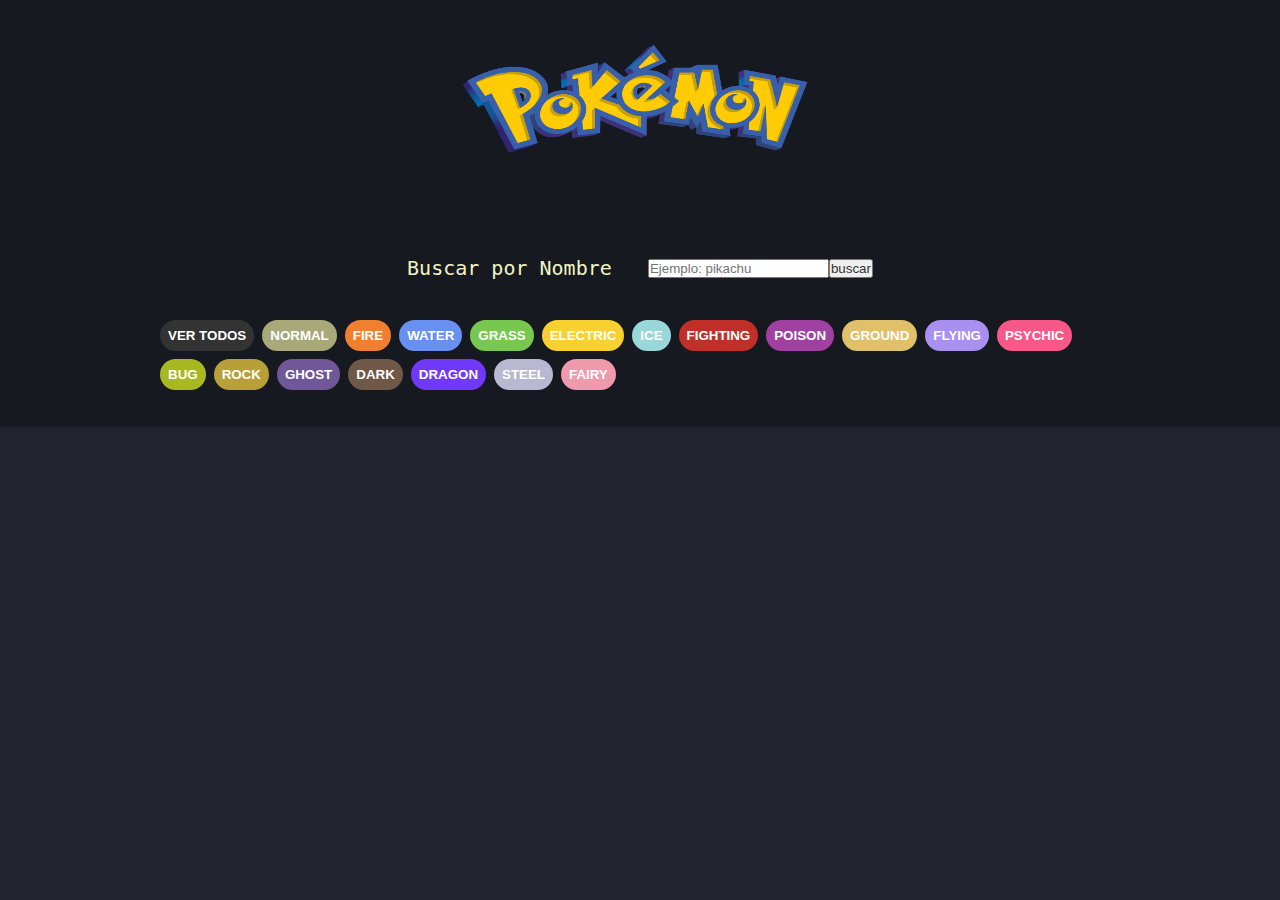
<file: index.html>
<!DOCTYPE html>
<html lang="en">
  <head>
    <meta charset="UTF-8" />
    <meta name="viewport" content="width=device-width, initial-scale=1.0" />
    <title>Pokedex</title>
    <link rel="stylesheet" href="style.css" />
  </head>
  <body>
    <header>
      <img src="dd7skgv-dd66933a-5f9f-4152-9f9a-97ee092a6e5f.png" alt="logo pokedex" class="image" />
      <div class="cont-buscador">
         <pre>Buscar por Nombre   </pre>  
        <input type="text" id="pokename" placeholder="Ejemplo: pikachu" />
        <input type="button" value="buscar" id="buscar">
      </div>
      <nav class="nav">
        
        <ul class="nav-list">
          <li class="nav-tipo">
            <button class="boton-header boton-todos" id="ver-todos">
              ver todos
            </button>
          </li>
          <li class="nav-tipo">
            <button class="boton-header boton-normal" id="normal">
              normal
            </button>
          </li>
          <li class="nav-tipo">
            <button class="boton-header boton-fire" id="fire">
              fire
            </button>
          </li>
          <li class="nav-tipo">
            <button class="boton-header boton-water" id="water">
              water
            </button>
          </li>
          <li class="nav-tipo">
            <button class="boton-header boton-grass" id="grass">
              grass
            </button>
          </li>
          <li class="nav-tipo">
            <button class="boton-header boton-electric" id="electric">
              electric
            </button>
          </li>
          <li class="nav-tipo">
            <button class="boton-header boton-ice" id="ice">ice</button>
          </li>
          <li class="nav-tipo">
            <button class="boton-header boton-fighting" id="fighting">
              fighting
            </button>
          </li>
          <li class="nav-tipo">
            <button class="boton-header boton-poison" id="poison">
              poison
            </button>
          </li>
          <li class="nav-tipo">
            <button class="boton-header boton-ground" id="ground">
              ground
            </button>
          </li>
          <li class="nav-tipo">
            <button class="boton-header boton-flying" id="flying">
              flying
            </button>
          </li>
          <li class="nav-tipo">
            <button class="boton-header boton-psychic" id="psychic">
              psychic
            </button>
          </li>
          <li class="nav-tipo">
            <button class="boton-header boton-bug" id="bug">bug</button>
          </li>
          <li class="nav-tipo">
            <button class="boton-header boton-rock" id="rock">
              rock
            </button>
          </li>
          <li class="nav-tipo">
            <button class="boton-header boton-ghost" id="ghost">
              ghost
            </button>
          </li>
          <li class="nav-tipo">
            <button class="boton-header boton-dark" id="dark">
              dark
            </button>
          </li>
          <li class="nav-tipo">
            <button class="boton-header boton-dragon" id="dragon">
              dragon
            </button>
          </li>
          <li class="nav-tipo">
            <button class="boton-header boton-steel" id="steel">
              steel
            </button>
          </li>
          <li class="nav-tipo">
            <button class="boton-header boton-fairy" id="fairy">
              fairy
            </button>
          </li>
        </ul>
      </nav>
    </header>
    <main>
      <div id="todos">
        <div class="pokemon-todos" id="listaPokemon"></div>
      </div>
    </main>
    <script src="main.js"></script>
  </body>
</html>
</file>
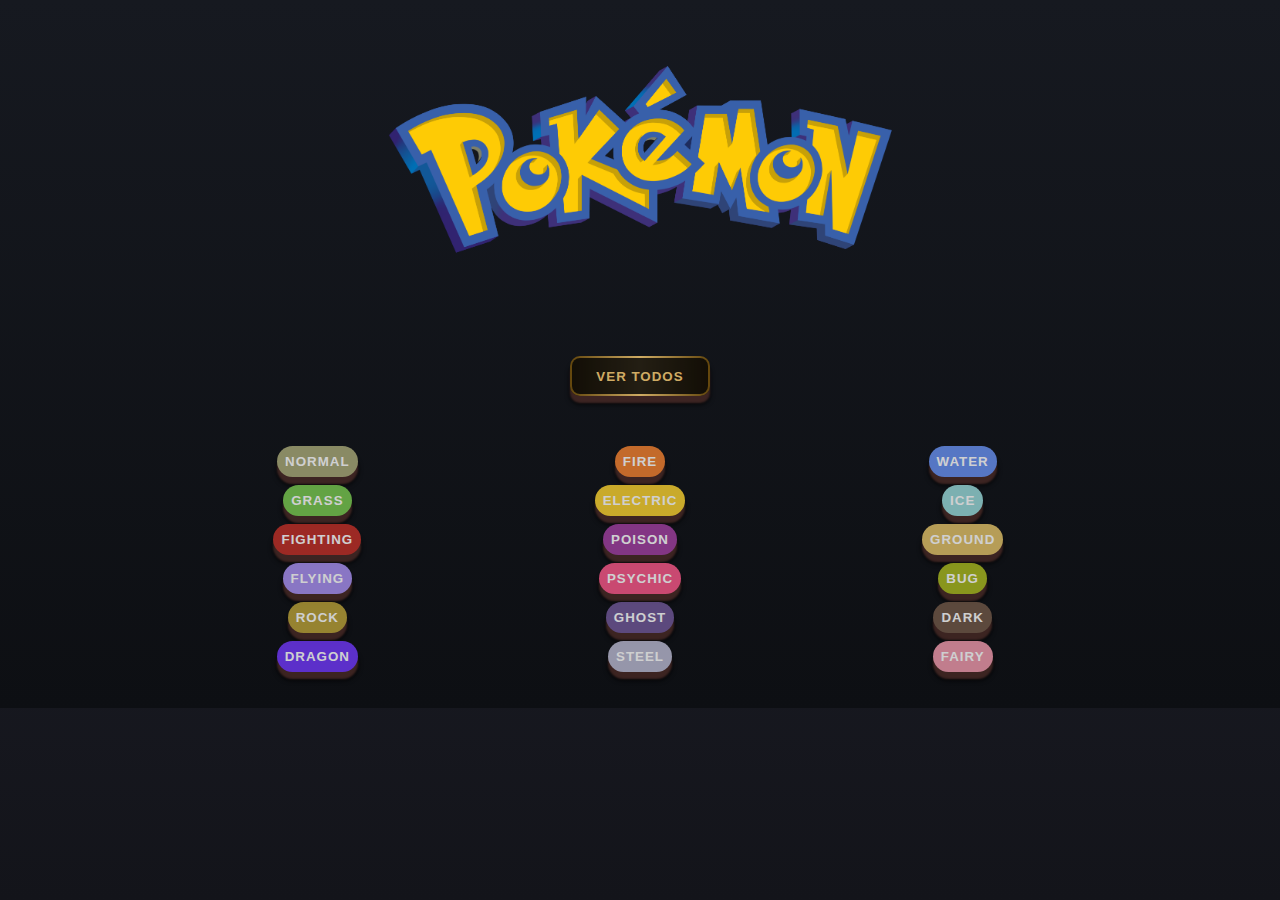
<file: indexPokeApi.html>
<!DOCTYPE html>
<html lang="en">
  <head>
    <meta charset="UTF-8" />
    <meta name="viewport" content="width=device-width, initial-scale=1.0" />
    <title>Pokedex</title>
    <link rel="stylesheet" href="stylePokeApi.css" />
  </head>
  <body>
    <header>
      <img src="pokemon.png" alt="logo pokedex" class="image" />
      <nav class="nav">
        <button class="boton-header boton-todos" class="Btn" id="ver-todos">
          ver todos
        </button>
        <br />
        <ul class="nav-list">
          <li class="nav-tipo">
            <button class="boton-header boton-normal" id="normal">
              normal
            </button>
          </li>
          <li class="nav-tipo">
            <button class="boton-header boton-fire" id="fire">fire</button>
          </li>
          <li class="nav-tipo">
            <button class="boton-header boton-water" id="water">water</button>
          </li>
          <li class="nav-tipo">
            <button class="boton-header boton-grass" id="grass">grass</button>
          </li>
          <li class="nav-tipo">
            <button class="boton-header boton-electric" id="electric">
              electric
            </button>
          </li>
          <li class="nav-tipo">
            <button class="boton-header boton-ice" id="ice">ice</button>
          </li>
          <li class="nav-tipo">
            <button class="boton-header boton-fighting" id="fighting">
              fighting
            </button>
          </li>
          <li class="nav-tipo">
            <button class="boton-header boton-poison" id="poison">
              poison
            </button>
          </li>
          <li class="nav-tipo">
            <button class="boton-header boton-ground" id="ground">
              ground
            </button>
          </li>
          <li class="nav-tipo">
            <button class="boton-header boton-flying" id="flying">
              flying
            </button>
          </li>
          <li class="nav-tipo">
            <button class="boton-header boton-psychic" id="psychic">
              psychic
            </button>
          </li>
          <li class="nav-tipo">
            <button class="boton-header boton-bug" id="bug">bug</button>
          </li>
          <li class="nav-tipo">
            <button class="boton-header boton-rock" id="rock">rock</button>
          </li>
          <li class="nav-tipo">
            <button class="boton-header boton-ghost" id="ghost">ghost</button>
          </li>
          <li class="nav-tipo">
            <button class="boton-header boton-dark" id="dark">dark</button>
          </li>
          <li class="nav-tipo">
            <button class="boton-header boton-dragon" id="dragon">
              dragon
            </button>
          </li>
          <li class="nav-tipo">
            <button class="boton-header boton-steel" id="steel">steel</button>
          </li>
          <li class="nav-tipo">
            <button class="boton-header boton-fairy" id="fairy">fairy</button>
          </li>
        </ul>
      </nav>
    </header>
    <main>
      <div id="todos">
        <div class="pokemon-todos" id="listaPokemon"></div>
      </div>
    </main>
    <script src="mainPokeApi.js"></script>
  </body>
</html>
</file>
<file: style.css>
* {
  margin: 0;
  padding: 0;
  box-sizing: border-box;
  color: #333;
}

body {
  background-color:#222430;
  min-height: 100vh;
  font-family: 'Arial', sans-serif; /* Cambiado a una fuente sans-serif */
}

.image {
  width: 430px;
  height:216px;
}

ul {
  list-style-type: none;
}

button {
  background-color: transparent;
  border: 0;
  border-radius: 0;
}

header {
  padding-block: 1rem;
  box-shadow: 0 0 0.4rem #161920;
  background-color: #161920;
  text-align: center; /* Alineación centrada del texto en el encabezado */
}

main {
  padding: 2rem;
  max-width: 1000px;
  margin: 0 auto;
}

p, h2 {
  color: #ffffff; /* Cambiado a un tono más oscuro para mejorar la legibilidad */
}

.pokemon-todos {
  display: grid;
  grid-template-columns: 1fr;
  gap: 1rem;
}

@media screen and (min-width: 470px) {
  .pokemon-todos {
    grid-template-columns: 1fr 1fr;
  }
}

@media screen and (min-width: 700px) {
  .pokemon-todos {
    grid-template-columns: 1fr 1fr 1fr;
  }
}

.pokemon {
  border-radius: 10px;
  background-color: #161920;
  padding-block: 1rem;
  text-transform: uppercase;
  position: relative;
  isolation: isolate;
  overflow: hidden;
  box-shadow: 0 4px 8px rgba(0, 0, 0, 0.1);
}

.pokemon-id-back {
  position: absolute;
  top: 1rem;
  left: 50%;
  transform: translateX(-50%);
  font-size: 6rem;
  font-weight: 800;
  z-index: -1;
  color: #222430;
  opacity: 1;
}

.pokemon-img {
  padding-inline: 1rem;
  display: flex;
  justify-content: center;
}
.pokemon-img img {
  width: 100%;
  max-width: 6rem;
}

.pokemon-info {
  display: flex;
  flex-direction: column;
  gap: 0.5rem;
  padding-inline: 1rem;
  align-items: center;
  text-align: center;
}

.pokemon-nombre {
  font-size: 1.4rem;
}

.nombre-contenedor {
  display: flex;
  align-items: center;
  column-gap: 0.5rem;
  flex-wrap: wrap;
  justify-content: center;
}

.pokemon-id {
  background-color: rgba(0, 0, 0, 0.1);
  padding: 0.25rem 0.5rem;
  border-radius: 100vmax;
  font-size: 0.75rem;
  font-weight: 600;
}

.pokemon-tipos {
  display: flex;
  gap: 0.5rem;
  font-size: 0.75rem;
  font-weight: 600;
  flex-wrap: wrap;
  justify-content: center;
}

.boton-header:hover {
  transform: scale(1.1);
}

.tipo {
  padding: 0.25rem 0.5rem;
  border-radius: 100vmax;
}

.pokemon-stats {
  display: flex;
  gap: 1rem;
  font-size: 0.85rem;
}

.stats {
  background-color: rgba(0, 0, 0, 0.1);
  padding: 0.25rem 0.5rem;
  border-radius: 100vmax;
  font-weight: 600;
}

.nav {
  display: flex;
  flex-direction: column;
  gap: 1rem;
  align-items: center; /* Alineación centrada de los elementos del menú */
  padding-inline: 2rem;
  max-width: 1000px;
  margin: 0 auto;
  padding: 20px;
}

.nav-list {
  display: flex;
  align-items: center;
  flex-wrap: wrap;
  gap: 0.5rem;
}

.boton-header {
  background-color: #333; /* Cambiado a un tono más oscuro de gris */
  padding: 0.5rem;
  border-radius: 100vmax;
  cursor: pointer;
  text-transform: uppercase;
  font-weight: 600;
  transition: 0.2s;
}

.boton-todos {
  background-color: #333;
  color: #fff;
}

.boton-normal {
  background-color: #a8a878;
  color: #fff;
}

.boton-fire {
  background-color: #f08030;
  color: #fff;
}

.boton-water {
  background-color: #6890f0;
  color: #fff;
}

.boton-grass {
  background-color: #78c850;
  color: #fff;
}

.boton-electric {
  background-color: #f8d030;
  color: #fff;
}

.boton-ice {
  background-color: #98d8d8;
  color: #fff;
}

.boton-fighting {
  background-color: #c03028;
  color: #fff;
}

.boton-poison {
  background-color: #a040a0;
  color: #fff;
}

.boton-ground {
  background-color: #e0c068;
  color: #fff;
}

.boton-flying {
  background-color: #a890f0;
  color: #fff;
}

.boton-psychic {
  background-color: #f85888;
  color: #fff;
}

.boton-bug {
  background-color: #a8b820;
  color: #fff;
}

.boton-rock {
  background-color: #b8a038;
  color: #fff;
}

.boton-ghost {
  background-color: #705898;
  color: #fff;
}

.boton-dark {
  background-color: #705848;
  color: #fff;
}

.boton-dragon {
  background-color: #7038f8;
  color: #fff;
}

.boton-steel {
  background-color: #b8b8d0;
  color: #fff;
}

.boton-fairy {
  background-color: #ee99ac;
  color: #fff;
}

.normal {
  background-color: #a8a878;
  font-size: 16px;
}

.fire {
  background-color: #f08030;
  font-size: 16px;
}

.water {
  background-color: #6890f0;
  font-size: 16px;
}

.grass {
  background-color: #78c850;
  font-size: 16px;
}

.electric {
  background-color: #f8d030;
  font-size: 16px;
}

.ice {
  background-color: #98d8d8;
  font-size: 16px;
}

.fighting {
  background-color: #c03028;
  font-size: 16px;
}

.poison {
  background-color: #a040a0;
  font-size: 16px;
}

.ground {
  background-color: #e0c068;
  font-size: 16px;
}

.flying {
  background-color: #a890f0;
  font-size: 16px;
}

.psychic {
  background-color: #f85888;
  font-size: 16px;
}

.bug {
  background-color: #a8b820;
  font-size: 16px;
}

.rock {
  background-color: #b8a038;
  font-size: 16px;
}

.ghost {
  background-color: #705898;
  font-size: 16px;
}

.dark {
  background-color: #705848;
  font-size: 16px;
}

.dragon {
  background-color: #7038f8;
  font-size: 16px;
}

.steel {
  background-color: #b8b8d0;
  font-size: 16px;
}

.fairy {
  background-color: #ee99ac;
  font-size: 16px;
}

.cont-buscador {
  display: flex;
  align-items: center;
  justify-content: center;
  padding: 20px;
 
}

pre{
  font-size: x-large;
  color: rgb(241, 245, 193);
}
</file>
<file: stylePokeApi.css>
* {
  margin: 0;
  padding: 0;
  box-sizing: border-box;
  color: #333;
}

body {
  background: linear-gradient(#222430, #13141a);
  min-height: 100vh;
  font-family: "Arial", sans-serif;
}

.image {
  width: 530px;
  height: 316px;
}

ul {
  list-style-type: none;
}

button {
  background-color: transparent;
  border: 0;
  border-radius: 0;
}

header {
  padding-block: 1rem;
  text-align: center;
  position: relative;
  z-index: 1;
  background: linear-gradient(#161920, #0d0f13);
}

nav a {
  color: #fff;
  padding: 1rem 2rem;
  text-decoration: none;
  display: inline-block;
  transition: color 0.3s ease-in-out;
}

nav a:hover {
  color: #f0ecde;
}

.main {
  padding: 2rem;
  max-width: 1000px;
  margin: 0 auto;
  border-radius: 10px;
  position: relative;
  z-index: 0;
}

nav a {
  color: #fff;
  padding: 0.5rem 1rem;
  text-decoration: none;
  transition: color 0.3s ease-in-out;
}

nav a:hover {
  color: #ffd700;
}

main {
  padding: 2rem;
  max-width: 1000px;
  margin: 0 auto;
}

p,
h2 {
  color: #ffffff;
}

.pokemon-todos {
  display: grid;
  grid-template-columns: 1fr;
  gap: 1rem;
}

@media screen and (min-width: 470px) {
  .pokemon-todos {
    grid-template-columns: 1fr 1fr;
  }
}

@media screen and (min-width: 700px) {
  .pokemon-todos {
    grid-template-columns: 1fr 1fr 1fr;
  }
}

.pokemon {
  background: linear-gradient(#111111, #242222ef);
  border-radius: 10px;
  padding-block: 1rem;
  text-transform: uppercase;
  position: relative;
  isolation: isolate;
  overflow: hidden;
}

.pokemon-id-back {
  position: absolute;
  top: 1rem;
  left: 50%;
  transform: translateX(-50%);
  font-size: 6rem;
  font-weight: 800;
  z-index: -1;
  color: #5c5c5f;
  opacity: 1;
}

.pokemon-img {
  padding-inline: 1rem;
  display: flex;
  justify-content: center;
}

.pokemon-img img {
  width: 100%;
  max-width: 8rem;
}

.pokemon-info {
  display: flex;
  flex-direction: column;
  gap: 0.5rem;
  padding-inline: 1rem;
  align-items: center;
  text-align: center;
}

.pokemon-nombre {
  font-size: 1.4rem;
}

.nombre-contenedor {
  display: flex;
  align-items: center;
  column-gap: 0.5rem;
  flex-wrap: wrap;
  justify-content: center;
}

.pokemon-id {
  background-color: rgba(0, 0, 0, 0.1);
  padding: 0.25rem 0.5rem;
  border-radius: 100vmax;
  font-size: 0.75rem;
  font-weight: 600;
}

.pokemon-tipos {
  display: flex;
  gap: 0.5rem;
  font-size: 0.75rem;
  font-weight: 600;
  flex-wrap: wrap;
  justify-content: center;
}

.boton-header:hover {
  transform: scale(1.1);
}

.tipo {
  padding: 0.25rem 0.5rem;
  border-radius: 100vmax;
}

.pokemon-stats {
  display: flex;
  gap: 1rem;
  font-size: 0.85rem;
}

.stats {
  background-color: rgba(0, 0, 0, 0.1);
  padding: 0.25rem 0.5rem;
  border-radius: 100vmax;
  font-weight: 600;
}

.nav {
  display: flex;
  flex-direction: column;
  gap: 1rem;
  align-items: center;
  padding-inline: 2rem;
  max-width: 1000px;
  margin: 0 auto;
  padding: 20px;
}

.nav-list {
  display: flex;
  flex-wrap: wrap;
  gap: 0.5rem;
  justify-content: center;
}

.nav-list > * {
  flex: 1 0 calc(33.333% - 0.5rem);
}

.boton-header {
  padding: 0.5rem;
  border-radius: 100vmax;
  cursor: pointer;
  text-transform: uppercase;
  font-weight: 600;
  transition: 0.2s;
}

button {
  --text-color: #fff;
  position: relative;
  background: var(--bg);
  color: var(--text-color);
  padding: 1em;
  font-weight: bold;
  text-transform: uppercase;
  transition: 0.2s;
  border-radius: 5px;
  opacity: 0.8;
  letter-spacing: 1px;
  box-shadow: #482925 0px 7px 2px, #000 0px 8px 5px;
}

button:hover {
  opacity: 1;
}

button:active {
  top: 4px;
  box-shadow: #c0392b 0px 3px 2px, #000 0px 3px 5px;
}

.boton-todos {
  width: 140px;
  height: 40px;
  border: none;
  border-radius: 10px;
  background: linear-gradient(
    to right,
    #77530a,
    #ffd277,
    #77530a,
    #77530a,
    #ffd277,
    #77530a
  );
  background-size: 250%;
  background-position: left;
  color: #ffd277;
  position: relative;
  display: flex;
  align-items: center;
  justify-content: center;
  cursor: pointer;
  transition-duration: 1s;
  overflow: hidden;
}

.boton-todos::before {
  position: absolute;
  content: "VER TODOS";
  color: #ffd277;
  display: flex;
  align-items: center;
  justify-content: center;
  width: 97%;
  height: 90%;
  border-radius: 8px;
  transition-duration: 1s;
  background-color: rgba(0, 0, 0, 0.842);
  background-size: 200%;
}

.boton-todos:hover {
  background-position: right;
  transition-duration: 1s;
}

.boton-todos:hover::before {
  background-position: right;
  transition-duration: 1s;
}

.boton-todos:active {
  transform: scale(0.95);
}

.boton-normal {
  background-color: #a8a878;
  color: #fff;
}

.boton-fire {
  background-color: #f08030;
  color: #fff;
}

.boton-water {
  background-color: #6890f0;
  color: #fff;
}

.boton-grass {
  background-color: #78c850;
  color: #fff;
}

.boton-electric {
  background-color: #f8d030;
  color: #fff;
}

.boton-ice {
  background-color: #98d8d8;
  color: #fff;
}

.boton-fighting {
  background-color: #c03028;
  color: #fff;
}

.boton-poison {
  background-color: #a040a0;
  color: #fff;
}

.boton-ground {
  background-color: #e0c068;
  color: #fff;
}

.boton-flying {
  background-color: #a890f0;
  color: #fff;
}

.boton-psychic {
  background-color: #f85888;
  color: #fff;
}

.boton-bug {
  background-color: #a8b820;
  color: #fff;
}

.boton-rock {
  background-color: #b8a038;
  color: #fff;
}

.boton-ghost {
  background-color: #705898;
  color: #fff;
}

.boton-dark {
  background-color: #705848;
  color: #fff;
}

.boton-dragon {
  background-color: #7038f8;
  color: #fff;
}

.boton-steel {
  background-color: #b8b8d0;
  color: #fff;
}

.boton-fairy {
  background-color: #ee99ac;
  color: #fff;
}

.normal {
  background-color: #a8a878;
  font-size: 16px;
}

.fire {
  background-color: #f08030;
  font-size: 16px;
}

.water {
  background-color: #6890f0;
  font-size: 16px;
}

.grass {
  background-color: #78c850;
  font-size: 16px;
}

.electric {
  background-color: #f8d030;
  font-size: 16px;
}

.ice {
  background-color: #98d8d8;
  font-size: 16px;
}

.fighting {
  background-color: #c03028;
  font-size: 16px;
}

.poison {
  background-color: #a040a0;
  font-size: 16px;
}

.ground {
  background-color: #e0c068;
  font-size: 16px;
}

.flying {
  background-color: #a890f0;
  font-size: 16px;
}

.psychic {
  background-color: #f85888;
  font-size: 16px;
}

.bug {
  background-color: #a8b820;
  font-size: 16px;
}

.rock {
  background-color: #b8a038;
  font-size: 16px;
}

.ghost {
  background-color: #705898;
  font-size: 16px;
}

.dark {
  background-color: #705848;
  font-size: 16px;
}

.dragon {
  background-color: #7038f8;
  font-size: 16px;
}

.steel {
  background-color: #b8b8d0;
  font-size: 16px;
}

.fairy {
  background-color: #ee99ac;
  font-size: 16px;
}

pre {
  font-size: x-large;
  color: rgb(241, 245, 193);
}
</file>
